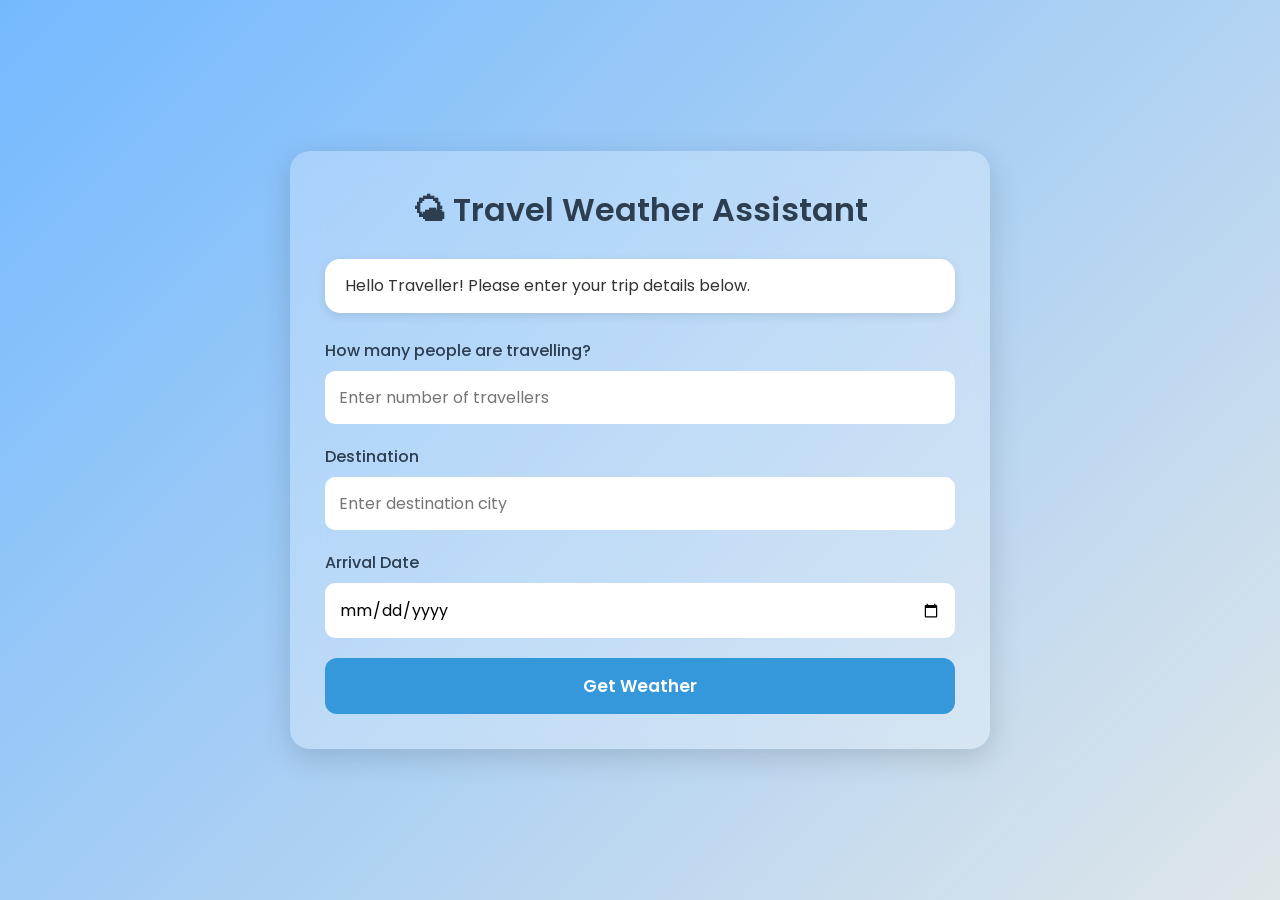
<file: weather.html>
<!DOCTYPE html>
<html lang="en">
<head>
    <meta charset="UTF-8">
    <meta name="viewport" content="width=device-width, initial-scale=1.0">
    <title>Travel Weather Assistant</title>

    <link rel="stylesheet" href="weather.css">

    <link href="https://fonts.googleapis.com/css2?family=Poppins:wght@300;400;500;600;700&display=swap" rel="stylesheet">
</head>
<body>

    <div class="container">

        <div class="chat-box">

            <h1 class="chat-title">
                🌤 Travel Weather Assistant
            </h1>

            <div class="bot-message">
                Hello Traveller! Please enter your trip details below.
            </div>

            <form id="weatherForm">

                <div class="form-group">
                    <label for="people">
                        How many people are travelling?
                    </label>

                    <input
                        type="number"
                        id="people"
                        placeholder="Enter number of travellers"
                        min="1"
                        required
                    >
                </div>

                <div class="form-group">
                    <label for="city">
                        Destination
                    </label>

                    <input
                        type="text"
                        id="city"
                        placeholder="Enter destination city"
                        required
                    >
                </div>

                <div class="form-group">
                    <label for="date">
                        Arrival Date
                    </label>

                    <input
                        type="date"
                        id="date"
                        required
                    >
                </div>

                <button type="submit">
                    Get Weather
                </button>

            </form>

            <div id="result"></div>

        </div>

    </div>

    <script src="weather.js"></script>

</body>
</html>
</file>
<file: weather.css>
*{
    margin:0;
    padding:0;
    box-sizing:border-box;
    font-family:'Poppins',sans-serif;
}

body{
    min-height:100vh;
    display:flex;
    justify-content:center;
    align-items:center;
    background:linear-gradient(
        135deg,
        #74b9ff,
        #dfe6e9
    );
    padding:20px;
}



.container{
    width:100%;
    max-width:700px;
}

.chat-box{
    background:rgba(255,255,255,0.25);
    backdrop-filter:blur(15px);
    border-radius:20px;
    padding:35px;
    box-shadow:0 8px 30px rgba(0,0,0,0.15);
}

.chat-title{
    text-align:center;
    color:#2c3e50;
    margin-bottom:25px;
    font-size:2rem;
    font-weight:600;
}

.bot-message{
    background:#ffffff;
    padding:15px 20px;
    border-radius:15px;
    margin-bottom:25px;
    box-shadow:0 3px 10px rgba(0,0,0,0.1);
    color:#333;
    line-height:1.5;
}

.form-group{
    margin-bottom:20px;
}

label{
    display:block;
    margin-bottom:8px;
    font-weight:500;
    color:#2c3e50;
}

input{
    width:100%;
    padding:14px;
    border:none;
    border-radius:10px;
    outline:none;
    font-size:16px;
    background:white;
    transition:0.3s;
}

input:focus{
    box-shadow:0 0 0 3px rgba(52,152,219,0.3);
}

button{
    width:100%;
    padding:15px;
    border:none;
    border-radius:12px;
    background:#3498db;
    color:white;
    font-size:17px;
    font-weight:600;
    cursor:pointer;
    transition:0.3s ease;
}

button:hover{
    background:#2980b9;
    transform:translateY(-3px);
}

#result{
    margin-top:25px;
    padding:20px;
    border-radius:15px;
    background:white;
    box-shadow:0 3px 10px rgba(0,0,0,0.1);
    display:none;
}

#result h2{
    color:#2c3e50;
    margin-bottom:15px;
}

#result p{
    color:#555;
    margin-bottom:10px;
    font-size:16px;
}

.weather-card{
    margin-top:15px;
}

.weather-card p{
    font-weight:500;
}

@media(max-width:768px){

    .chat-box{
        padding:25px;
    }

    .chat-title{
        font-size:1.6rem;
    }

    input{
        padding:12px;
    }

    button{
        padding:13px;
    }
}
</file>
